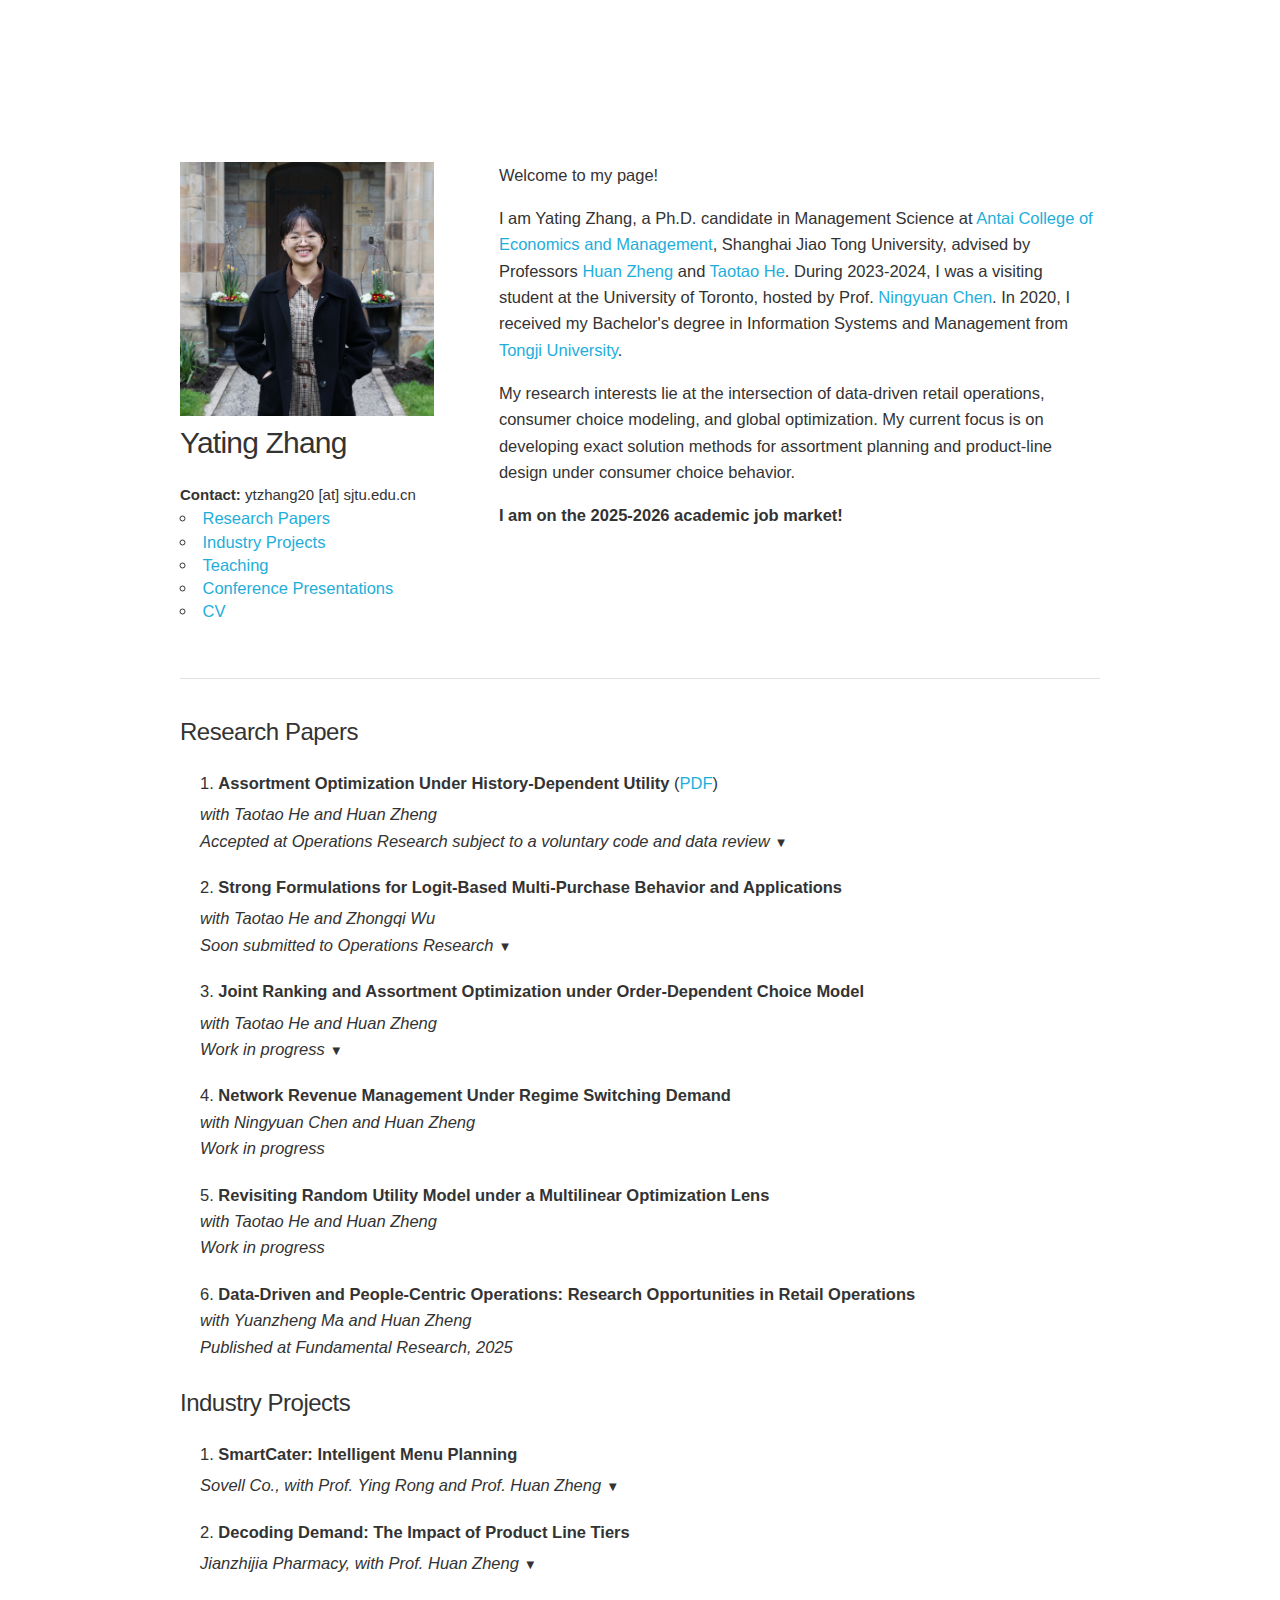
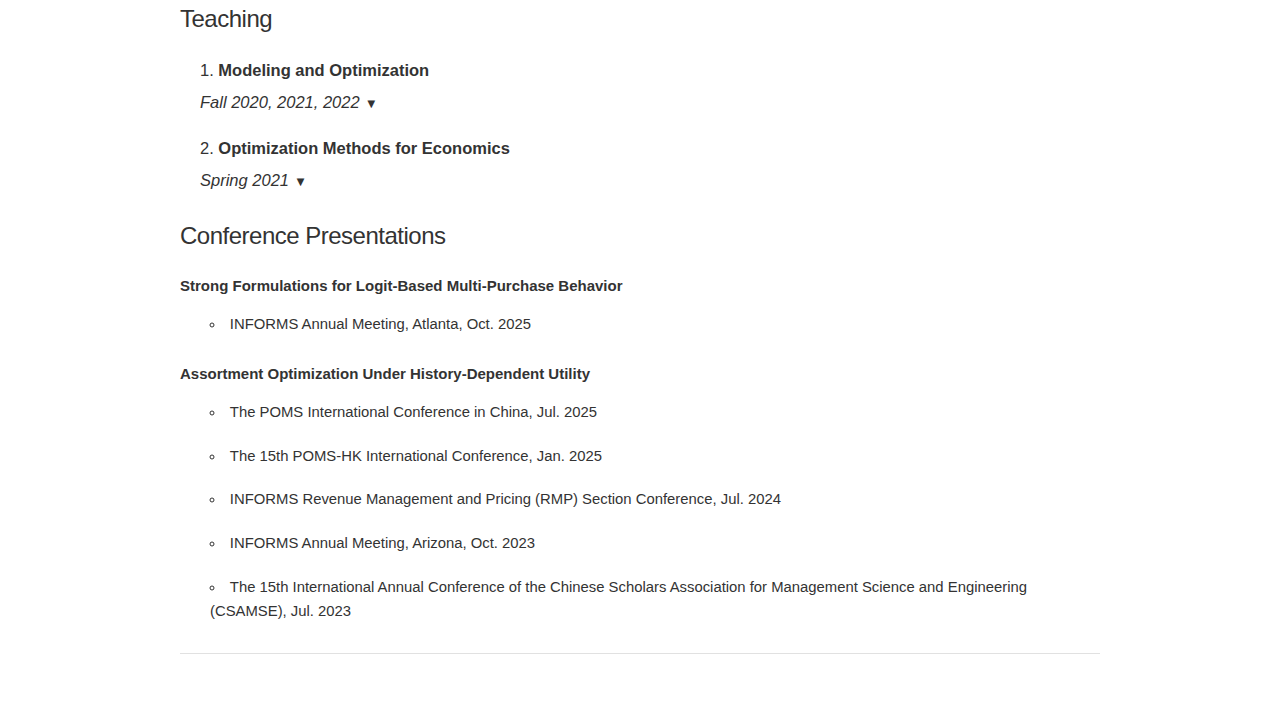
<file: index.html>
<!DOCTYPE html>
<html lang="en">
<head>
  <!-- Basic Page Needs
  –––––––––––––––––––––––––––––––––––––––––––––––––– -->
  <meta charset="utf-8">
  <title>Yating Zhang Homepage</title>
  <meta name="description" content="Personal academic website of Your Name">
  <meta name="author" content="Your Name">

  <!-- Mobile Specific Metas
  –––––––––––––––––––––––––––––––––––––––––––––––––– -->
  <meta name="viewport" content="width=device-width, initial-scale=1">

  <!-- CSS
  –––––––––––––––––––––––––––––––––––––––––––––––––– -->
  <link rel="stylesheet" href="css/normalize.css">
  <link rel="stylesheet" href="css/skeleton.css">
  <link rel="stylesheet" href="css/style.css">

  <!-- Favicon
  –––––––––––––––––––––––––––––––––––––––––––––––––– -->
  <!-- Uncomment and replace with your favicon -->
  <!-- <link rel="icon" type="image/png" href="images/favicon.png"> -->

  <!-- Google Analytics (optional)
  –––––––––––––––––––––––––––––––––––––––––––––––––– -->
  <!-- <script async src="https://www.googletagmanager.com/gtag/js?id=UA-YOUR_GA_CODE"></script>
  <script>
    window.dataLayer = window.dataLayer || [];
    function gtag(){dataLayer.push(arguments)};
    gtag('js', new Date());
    gtag('config', 'UA-YOUR_GA_CODE'); // Replace with your Google Analytics tracking ID
  </script>  
  -->
</head>
<body>

  <!-- Primary Page Layout
  –––––––––––––––––––––––––––––––––––––––––––––––––– -->
<div class="container">
    <div class="row">
        <div class="four columns" style="margin-top: 10%">
            <img src="images/profile.jpg" width="90%" alt="Your Name">
            <h4>Yating Zhang</h4>
            <strong>Contact:</strong> ytzhang20 [at] sjtu.edu.cn
            <ul class="sidebar-nav" > 
                <li><a href="#publications">Research Papers</a></li>
                <li><a href="#projects">Industry Projects</a></li>
                <li><a href="#teaching">Teaching</a></li>
                <li><a href="#talks">Conference Presentations</a></li>
                <li><a href="files/Resume_Yating_Zhang.pdf">CV</a></li>
                <!-- Add more links as needed -->
            </ul>
        </div>
        <div class="eight columns" style="margin-top: 10%"> 
            <p> Welcome to my page!<p>
            <p>
                I am Yating Zhang, a Ph.D. candidate in Management Science at <a href="https://www.acem.sjtu.edu.cn/en/">Antai College of Economics and Management</a>, Shanghai Jiao Tong University, advised by Professors <a href="https://www.acem.sjtu.edu.cn/en/faculty/zhenghuan.html#container?95">Huan Zheng</a> and <a href="https://taotaoohe.github.io/">Taotao He</a>. During 2023-2024, I was a visiting student at the University of Toronto, hosted by Prof. <a href="http://individual.utoronto.ca/ningyuanchen/">Ningyuan Chen</a>. In 2020, I received my Bachelor's degree in Information Systems and Management from <a href="https://en.tongji.edu.cn/p/#/">Tongji University</a>.
            </p>
            <p>
                My research interests lie at the intersection of data-driven retail operations, consumer choice modeling, and global optimization. My current focus is on developing exact solution methods for assortment planning and product-line design under consumer choice behavior.
            </p>
           <div class="job-market-announcement">
            <p class="job-market-status"><strong>I am on the 2025-2026 academic job market!</strong></p>

</div>
             

        </div>
    </div>

    <!-- New row for content that spans both columns -->
    <div class="row">
        <div class="twelve columns"> <!-- This div will now take the full width of the container -->
            <hr>
            <h5 id="publications">Research Papers</h5>
            <ol>
                <li>
                    <strong class="project-title">Assortment Optimization Under History-Dependent Utility</strong> (<a href="files/Assortment_under_satiation_He_Zhang_Zheng_2025.pdf">PDF</a>)
                    <details>
                        <summary><em>with Taotao He and Huan Zheng</em>
                            <br>
                            <em>Accepted at Operations Research subject to a voluntary code and data review</em></summary>
                        <ul class="project-details-list">
                            <li>Existing assortment models often assume static consumer preferences, overlooking dynamic, history-dependent choices prevalent in multi-period retailing, especially in dining industry.</li>
                            <li>Build a multi-period assortment model with cross-period history-dependent effects and cross-product substitution effects, leading to a softmax-of-exponential nonconvex structure</li>
                            <li>Propose a lifting-based reformulation framework for the nonconvexity, improving 10.4% revenue</li>
                        </ul>
                    </details>
                </li>
                <!-- Add more journal articles here -->

                <li>
                    <strong class="project-title">Strong Formulations for Logit-Based Multi-Purchase Behavior and Applications</strong>
                    <details>
                        <summary><em>with Taotao He and Zhongqi Wu</em>
                            <br>
                            <em>Soon submitted to Operations Research</em></summary>
                        <ul class="project-details-list">
                            <li>Consumer's multi-purchase behavior could be a mixture of intra-category and cross-category patterns, moving beyond the category assumption in traditional models.</li>
                            <li>Propose a hypergraph representation for general multi-purchase behavior, unifying several models. Linearize the hypergraph structure via techniques in multilinear optimization and combine convexification techniques in fractional programming to derive strong formulations</li>
                        </ul>
                    </details>
                </li>

                <li>
                    <strong class="project-title">Joint Ranking and Assortment Optimization under Order-Dependent Choice Model</strong>
                    <details>
                        <summary><em>with Taotao He and Huan Zheng</em>
                            <br>
                            <em>Work in progress</em></summary>
                        <ul class="project-details-list">
                            <li>Propose a framework to analyze two strategic decisions in offline multi-store retailing and capture their interactions on demand via an order-dependent choice model</li>
                            <li>Develop a scalable model using only ranking binaries and unifying existing single-store results</li>
                        </ul>
                    </details>
                </li>

                <li>
                    <strong class="project-title">Network Revenue Management Under Regime Switching Demand</strong>
                    <br>
                    <em>with Ningyuan Chen and Huan Zheng</em>
                    <br>
                    <em>Work in progress</em>

                </li> 

                <li>
                    <strong class="project-title">Revisiting Random Utility Model under a Multilinear Optimization Lens</strong>
                    <br>
                    <em>with Taotao He and Huan Zheng</em>
                    <br>
                    <em>Work in progress</em> 
                </li>

                <li>
                    <strong class="project-title">Data-Driven and People-Centric Operations: Research Opportunities in Retail Operations</strong>
                    <br>
                    <em>with Yuanzheng Ma and Huan Zheng</em>
                    <br>
                    <em>Published at Fundamental Research, 2025</em> 
                </li>


            </ol>

            <h5 id="projects">Industry Projects</h5>
            <!-- <div class="container"> -->
            <ol>
                <li>
                    <strong class="project-title">SmartCater: Intelligent Menu Planning</strong>
                    <details>
                        <summary><em>Sovell Co., with Prof. Ying Rong and Prof. Huan Zheng</em></summary>
                        <ul class="project-details-list">
                            <li>Analyzed consumer choices using cafeteria transaction data, and investigated the multi-period menu planning problem considering consumer satiation behavior and operational constraints. Developed a randomized policy for industry implementation. Motivated a history-dependent choice model presented in a manuscript currently under review at Operations Research.</li>
                        </ul>
                    </details>
                </li>
                <!-- Add more project items here as needed -->
                <li>
                    <strong class="project-title">Decoding Demand: The Impact of Product Line Tiers</strong>
                    <details>
                        <summary><em>Jianzhijia Pharmacy, with Prof. Huan Zheng</em></summary>
                        <ul class="project-details-list">
                            <li>Analyze consumer choice using multi-store transaction and product line data. Estimate how product line tiers affect demand and provide insights for assortment and product line design. Motivate an order-dependent choice model in a joint optimization framework presented in a working paper.</li>
                        </ul>
                    </details>
                </li>
            </ol>
            <!-- </div> -->
 

            <h5 id="teaching">Teaching</h5> 
            <!-- <div class="container"> -->
            <ol>
                <li>
                    <strong class="project-title">Modeling and Optimization</strong>
                    <details>
                        <summary><em>Fall 2020, 2021, 2022</em></summary>
                        <ul class="project-details-list">
                            <li>Topic: data analytics, modeling, and optimization tools for business decision-making</li>
                            <li>Designed assignments, the final project, and a lecture on column generation. Delivered a lecture on Python programming and Gurobi implementation.</li>
                        </ul>
                    </details>
                </li>
                <!-- Add more project items here as needed -->
                <li>
                    <strong class="project-title">Optimization Methods for Economics</strong>
                    <details>
                        <summary><em>Spring 2021</em></summary>
                        <ul class="project-details-list">
                            <li>Topic: fundamental optimization models and tools motivated by economic applications</li>
                            <li>Evaluated assignments and provided support for Julia coding tasks</li>
                        </ul>
                    </details>
                </li>
            </ol>
           

            <h5 id="talks">Conference Presentations</h5>
             <ul>
                <strong>Strong Formulations for Logit-Based Multi-Purchase Behavior</strong>
                <ul>
                    <li>
                        <span>INFORMS Annual Meeting, Atlanta, Oct. 2025</span>
                    </li>

                </ul>
            </ul>

            <ul>
                <strong>Assortment Optimization Under History-Dependent Utility</strong>
                <ul>
                    <li>
                        <span>The POMS International Conference in China, Jul. 2025</span>
                    </li>
                    <li>
                        <span>The 15th POMS-HK International Conference, Jan. 2025</span>
                    </li>
                    <li>
                        <span>INFORMS Revenue Management and Pricing (RMP) Section Conference, Jul. 2024</span>
                    </li>
                    <li>
                        <span>INFORMS Annual Meeting, Arizona, Oct. 2023</span>
                    </li>
                    <li>
                        <span>The 15th International Annual Conference of the Chinese Scholars Association for Management Science and Engineering (CSAMSE), Jul. 2023</span>
                    </li>
                </ul>
            </ul>

           



            <hr>


        </div>
    </div>
</div>

  <!-- End Document
  –––––––––––––––––––––––––––––––––––––––––––––––––– -->
</body>
</html>
</file>
<file: css/skeleton.css>
/*
* Skeleton V2.0.4
* Copyright 2014, Dave Gamache
* www.getskeleton.com
* Free to use under the MIT license.
* http://www.opensource.org/licenses/mit-license.php
* 12/29/2014
*/


/* Table of contents
––––––––––––––––––––––––––––––––––––––––––––––––––
- Grid
- Base Styles
- Typography
- Links
- Buttons
- Forms
- Lists
- Code
- Tables
- Spacing
- Utilities
- Clearing
- Media Queries
*/


/* Grid
–––––––––––––––––––––––––––––––––––––––––––––––––– */
.container {
  position: relative;
  width: 100%;
  max-width: 960px;
  margin: 0 auto;
  padding: 0 20px;
  box-sizing: border-box; }
.column,
.columns {
  width: 100%;
  float: left;
  box-sizing: border-box; }

/* For devices larger than 400px */
@media (min-width: 400px) {
  .container {
    width: 85%;
    padding: 0; }
}

/* For devices larger than 550px */
@media (min-width: 550px) {
  .container {
    width: 80%; }
  .column,
  .columns {
    margin-left: 4%; }
  .column:first-child,
  .columns:first-child {
    margin-left: 0; }

  .one.column,
  .one.columns                    { width: 4.66666666667%; }
  .two.columns                    { width: 13.3333333333%; }
  .three.columns                  { width: 22%;            }
  .four.columns                   { width: 30.6666666667%; }
  .five.columns                   { width: 39.3333333333%; }
  .six.columns                    { width: 48%;            }
  .seven.columns                  { width: 56.6666666667%; }
  .eight.columns                  { width: 65.3333333333%; }
  .nine.columns                   { width: 74.0%;          }
  .ten.columns                    { width: 82.6666666667%; }
  .eleven.columns                 { width: 91.3333333333%; }
  .twelve.columns                 { width: 100%; margin-left: 0; }

  .one-third.column               { width: 30.6666666667%; }
  .two-thirds.column              { width: 65.3333333333%; }

  .one-half.column                { width: 48%; }

  /* Offsets */
  .offset-by-one.column,
  .offset-by-one.columns          { margin-left: 8.66666666667%; }
  .offset-by-two.column,
  .offset-by-two.columns          { margin-left: 17.3333333333%; }
  .offset-by-three.column,
  .offset-by-three.columns        { margin-left: 26%;            }
  .offset-by-four.column,
  .offset-by-four.columns         { margin-left: 34.6666666667%; }
  .offset-by-five.column,
  .offset-by-five.columns         { margin-left: 43.3333333333%; }
  .offset-by-six.column,
  .offset-by-six.columns          { margin-left: 52%;            }
  .offset-by-seven.column,
  .offset-by-seven.columns        { margin-left: 60.6666666667%; }
  .offset-by-eight.column,
  .offset-by-eight.columns        { margin-left: 69.3333333333%; }
  .offset-by-nine.column,
  .offset-by-nine.columns         { margin-left: 78.0%;          }
  .offset-by-ten.column,
  .offset-by-ten.columns          { margin-left: 86.6666666667%; }
  .offset-by-eleven.column,
  .offset-by-eleven.columns       { margin-left: 95.3333333333%; }

  .offset-by-one-third.column,
  .offset-by-one-third.columns    { margin-left: 34.6666666667%; }
  .offset-by-two-thirds.column,
  .offset-by-two-thirds.columns   { margin-left: 69.3333333333%; }

  .offset-by-one-half.column,
  .offset-by-one-half.columns     { margin-left: 52%; }

}


/* Base Styles
–––––––––––––––––––––––––––––––––––––––––––––––––– */
/* NOTE
html is set to 62.5% so that all the REM measurements throughout Skeleton
are based on 10px sizing. So basically 1.5rem = 15px :) */
html {
  font-size: 62.5%; }
body {
  font-size: 1.5em; /* currently ems cause chrome bug misinterpreting rems on body element */
  line-height: 1.6;
  font-weight: 400;
  font-family: "Raleway", "HelveticaNeue", "Helvetica Neue", Helvetica, Arial, sans-serif;
  color: #222; }


/* Typography
–––––––––––––––––––––––––––––––––––––––––––––––––– */
h1, h2, h3, h4, h5, h6 {
  margin-top: 0;
  margin-bottom: 2rem;
  font-weight: 300; }
h1 { font-size: 4.0rem; line-height: 1.2;  letter-spacing: -.1rem;}
h2 { font-size: 3.6rem; line-height: 1.25; letter-spacing: -.1rem; }
h3 { font-size: 3.0rem; line-height: 1.3;  letter-spacing: -.1rem; }
h4 { font-size: 2.4rem; line-height: 1.35; letter-spacing: -.08rem; }
h5 { font-size: 1.8rem; line-height: 1.5;  letter-spacing: -.05rem; }
h6 { font-size: 1.5rem; line-height: 1.6;  letter-spacing: 0; }

/* Larger than phablet */
@media (min-width: 550px) {
  h1 { font-size: 5.0rem; }
  h2 { font-size: 4.2rem; }
  h3 { font-size: 3.6rem; }
  h4 { font-size: 3.0rem; }
  h5 { font-size: 2.4rem; }
  h6 { font-size: 1.5rem; }
}

p {
  margin-top: 0; }


/* Links
–––––––––––––––––––––––––––––––––––––––––––––––––– */
a {
  color: #1EAEDB; }
a:hover {
  color: #0FA0CE; }


/* Buttons
–––––––––––––––––––––––––––––––––––––––––––––––––– */
.button,
button,
input[type="submit"],
input[type="reset"],
input[type="button"] {
  display: inline-block;
  height: 38px;
  padding: 0 30px;
  color: #555;
  text-align: center;
  font-size: 11px;
  font-weight: 600;
  line-height: 38px;
  letter-spacing: .1rem;
  text-transform: uppercase;
  text-decoration: none;
  white-space: nowrap;
  background-color: transparent;
  border-radius: 4px;
  border: 1px solid #bbb;
  cursor: pointer;
  box-sizing: border-box; }
.button:hover,
button:hover,
input[type="submit"]:hover,
input[type="reset"]:hover,
input[type="button"]:hover,
.button:focus,
button:focus,
input[type="submit"]:focus,
input[type="reset"]:focus,
input[type="button"]:focus {
  color: #333;
  border-color: #888;
  outline: 0; }
.button.button-primary,
button.button-primary,
input[type="submit"].button-primary,
input[type="reset"].button-primary,
input[type="button"].button-primary {
  color: #FFF;
  background-color: #33C3F0;
  border-color: #33C3F0; }
.button.button-primary:hover,
button.button-primary:hover,
input[type="submit"].button-primary:hover,
input[type="reset"].button-primary:hover,
input[type="button"].button-primary:hover,
.button.button-primary:focus,
button.button-primary:focus,
input[type="submit"].button-primary:focus,
input[type="reset"].button-primary:focus,
input[type="button"].button-primary:focus {
  color: #FFF;
  background-color: #1EAEDB;
  border-color: #1EAEDB; }


/* Forms
–––––––––––––––––––––––––––––––––––––––––––––––––– */
input[type="email"],
input[type="number"],
input[type="search"],
input[type="text"],
input[type="tel"],
input[type="url"],
input[type="password"],
textarea,
select {
  height: 38px;
  padding: 6px 10px; /* The 6px vertically centers text on FF, ignored by Webkit */
  background-color: #fff;
  border: 1px solid #D1D1D1;
  border-radius: 4px;
  box-shadow: none;
  box-sizing: border-box; }
/* Removes awkward default styles on some inputs for iOS */
input[type="email"],
input[type="number"],
input[type="search"],
input[type="text"],
input[type="tel"],
input[type="url"],
input[type="password"],
textarea {
  -webkit-appearance: none;
     -moz-appearance: none;
          appearance: none; }
textarea {
  min-height: 65px;
  padding-top: 6px;
  padding-bottom: 6px; }
input[type="email"]:focus,
input[type="number"]:focus,
input[type="search"]:focus,
input[type="text"]:focus,
input[type="tel"]:focus,
input[type="url"]:focus,
input[type="password"]:focus,
textarea:focus,
select:focus {
  border: 1px solid #33C3F0;
  outline: 0; }
label,
legend {
  display: block;
  margin-bottom: .5rem;
  font-weight: 600; }
fieldset {
  padding: 0;
  border-width: 0; }
input[type="checkbox"],
input[type="radio"] {
  display: inline; }
label > .label-body {
  display: inline-block;
  margin-left: .5rem;
  font-weight: normal; }


/* Lists
–––––––––––––––––––––––––––––––––––––––––––––––––– */
ul {
  list-style: circle inside; }
ol {
  list-style: decimal inside; }
ol, ul {
  padding-left: 0;
  margin-top: 0; }
ul ul,
ul ol,
ol ol,
ol ul {
  margin: 1.5rem 0 1.5rem 3rem;
  font-size: 90%; }
li {
  margin-bottom: 1rem; }


/* Code
–––––––––––––––––––––––––––––––––––––––––––––––––– */
code {
  padding: .2rem .5rem;
  margin: 0 .2rem;
  font-size: 90%;
  white-space: nowrap;
  background: #F1F1F1;
  border: 1px solid #E1E1E1;
  border-radius: 4px; }
pre > code {
  display: block;
  padding: 1rem 1.5rem;
  white-space: pre; }


/* Tables
–––––––––––––––––––––––––––––––––––––––––––––––––– */
th,
td {
  padding: 12px 15px;
  text-align: left;
  border-bottom: 1px solid #E1E1E1; }
th:first-child,
td:first-child {
  padding-left: 0; }
th:last-child,
td:last-child {
  padding-right: 0; }


/* Spacing
–––––––––––––––––––––––––––––––––––––––––––––––––– */
button,
.button {
  margin-bottom: 1rem; }
input,
textarea,
select,
fieldset {
  margin-bottom: 1.5rem; }
pre,
blockquote,
dl,
figure,
table,
p,
ul,
ol,
form {
  margin-bottom: 2.5rem; }


/* Utilities
–––––––––––––––––––––––––––––––––––––––––––––––––– */
.u-full-width {
  width: 100%;
  box-sizing: border-box; }
.u-max-full-width {
  max-width: 100%;
  box-sizing: border-box; }
.u-pull-right {
  float: right; }
.u-pull-left {
  float: left; }


/* Misc
–––––––––––––––––––––––––––––––––––––––––––––––––– */
hr {
  margin-top: 3rem;
  margin-bottom: 3.5rem;
  border-width: 0;
  border-top: 1px solid #E1E1E1; }


/* Clearing
–––––––––––––––––––––––––––––––––––––––––––––––––– */

/* Self Clearing Goodness */
.container:after,
.row:after,
.u-cf {
  content: "";
  display: table;
  clear: both; }


/* Media Queries
–––––––––––––––––––––––––––––––––––––––––––––––––– */
/*
Note: The best way to structure the use of media queries is to create the queries
near the relevant code. For example, if you wanted to change the styles for buttons
on small devices, paste the mobile query code up in the buttons section and style it
there.
*/


/* Larger than mobile */
@media (min-width: 400px) {}

/* Larger than phablet (also point when grid becomes active) */
@media (min-width: 550px) {}

/* Larger than tablet */
@media (min-width: 750px) {}

/* Larger than desktop */
@media (min-width: 1000px) {}

/* Larger than Desktop HD */
@media (min-width: 1200px) {}
</file>
<file: css/style.css>
body {
        font-family: 'Raleway', sans-serif;
        color: #333;
        line-height: 1.6;
        margin: 0;
        padding: 0;
    }
    a {
    text-decoration: none; /* 这会移除所有链接的下划线 */ 
}

    .eight.columns p {
    font-size: 1.1em; /* Current size */
    margin-bottom: 1em; /* Space between paragraphs */
}
    .container {
        max-width: 960px; /* Adjust as needed */
        margin-top: 50px; /* Example top margin */
        padding: 20px;
    }

    ol {
        list-style-type: decimal; /* Keep numbered list */
        margin-left: 20px;
    }

    li {
        margin-bottom: 20px; /* Spacing between each paper item */
        font-size: 1.1em;
    }

    .paper-title { /* A more general class for paper titles */
        font-weight: bold;
        font-size: 1.2em;
    }

    .paper-authors-status { /* Style for author/status line that's always visible */
        font-style: italic;
        display: block; /* Make it a block element so it takes its own line */
        margin-top: 5px; /* Little space below the title */
        margin-left: 0.5cm; /* Maintain consistent indentation */
    }

    /* Details tag specific styles */
   details {
    margin-left: 0.5cm; /* 保持你的缩进 */
    border: none;
    padding: 0;
    margin-top: 5px;   /* 确保 summary 和 details 内部内容之间有间距 */
    /* 重点：将 details 自身的 margin-bottom 设为 0，让 li 的 margin-bottom 完全控制间隔 */
    margin-bottom: 0;  
}

/* 如果不可展开项目中的 'em.paper-authors-status' 后面感觉紧凑，可以给它加一个底边距 */
.paper-authors-status {
    font-style: italic;
    display: block;
    margin-top: 5px;
    margin-left: 0.5cm;
    margin-bottom: 0; /* 确保它不会额外增加底部间距 */
}

    summary {
        font-style: italic; /* Keep italic */
        cursor: pointer;
        display: inline-block;
        list-style: none;
        outline: none;
        margin-left: -0.5cm; /* Offset details' margin-left */
    }

    summary::-webkit-details-marker { display: none; }
    summary::marker { display: none; }

    summary::after {
        content: ' \25BC'; /* Down arrow */
        display: inline-block;
        transition: transform 0.2s;
        font-size: 0.8em;
        margin-left: 5px;
    }

    details[open] summary::after {
        transform: rotate(180deg); /* Up arrow when open */
    }

    .project-details-list { /* Class for the actual hidden details list */
        list-style-type: disc;
        margin-top: 10px;
        margin-left: 20px;
        padding-left: 0;
    }
    .project-details-list li {
        margin-bottom: 5px;
        font-size: 1.05em;
    }
 
.sidebar-nav li {
    margin-bottom: 0;        /* Remove default bottom margin between list items */
    line-height: 1.4;        /* Reduce vertical space within each list item (experiment with 1.0 to 1.3) */
}
 
.teaching-main-item {
    margin-bottom: 15px; /* Spacing between each teaching course entry */
}

.teaching-main-item span:first-child { /* Style for the course title */
    display: block; /* Make it a block to take full width and new line */
    font-size: 1.1em; /* Adjust course title font size */
    font-weight: bold;
    margin-bottom: 5px; /* Add some space below the title */
}

.teaching-details {
    /* Reuse general details styles, adjust as needed */
    margin-left: 0; /* Remove left margin from the details tag itself */
    padding: 0;
    border: none;
    margin-top: 0; /* No extra top margin */
    /* white-space: nowrap; - Not strictly needed if not using flex for alignment */
}

.teaching-details summary {
    font-style: italic; /* Keep italic for the years */
    cursor: pointer;
    list-style: none; /* Hide default browser arrow */
    outline: none;
    margin-left: 0; /* Ensure no extra indentation for summary */
    font-size: 1em; /* Adjust font size for the year */
    color: #666; /* Make year text a bit lighter */
    /* text-align: right; - Removed as we don't need right alignment */
    display: block; /* Make summary a block element to control its spacing */
}

/* Inherit the custom arrow from general summary styles */
.teaching-details summary::-webkit-details-marker { display: none; }
.teaching-details summary::marker { display: none; }

/* The arrow for teaching details */
.teaching-details summary::after {
    content: ' \25BC'; /* Down arrow */
    display: inline-block;
    transition: transform 0.2s;
    font-size: 0.8em; /* Smaller arrow for teaching */
    margin-left: 5px;
    vertical-align: middle; /* Align arrow vertically */
}

.teaching-details[open] summary::after {
    transform: rotate(180deg); /* Up arrow when open */
    font-size: 1em;
}

.teaching-sub-list {
    list-style-type: disc; /* Bullet points for sub-list */
    margin-top: 5px;
    margin-left: 25px; /* Indent the sub-list */
    padding-left: 0;
    font-size: 1em; /* Smaller font for sub-details */
    line-height: 1.5;
}
 
.teaching-sub-list li {
    margin-bottom: 5px; /* Spacing between sub-list items */
    font-size: 1.05em;
}
</file>
